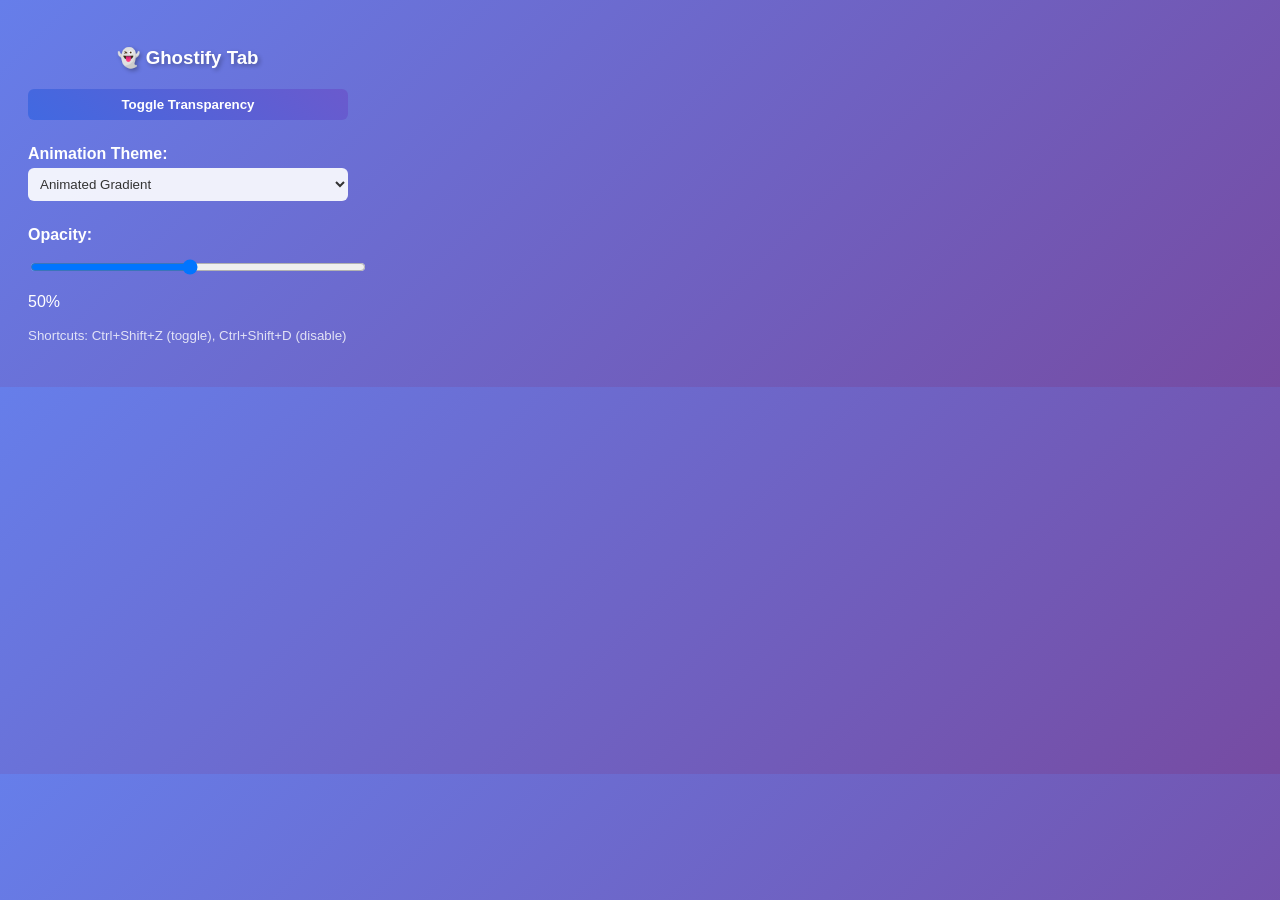
<file: public/popup.html>
<!DOCTYPE html>
<html>
<head>
  <meta charset="utf-8">
  <style>
    body {
      width: 320px;
      padding: 20px;
      font-family: Arial, sans-serif;
      background: linear-gradient(135deg, #667eea 0%, #764ba2 100%);
      color: white;
    }
    .control-group {
      margin-bottom: 15px;
    }
    label {
      display: block;
      margin-bottom: 5px;
      font-weight: bold;
    }
    input, button, select {
      width: 100%;
      padding: 8px;
      margin-bottom: 10px;
      border: none;
      border-radius: 6px;
    }
    button {
      background: linear-gradient(45deg, #4169E1, #6A5ACD);
      color: white;
      cursor: pointer;
      font-weight: bold;
      transition: transform 0.2s;
    }
    button:hover {
      transform: translateY(-2px);
      box-shadow: 0 4px 12px rgba(0,0,0,0.3);
    }
    select {
      background: rgba(255, 255, 255, 0.9);
      color: #333;
    }
    .color-picker {
      display: flex;
      gap: 10px;
      align-items: center;
    }
    input[type="color"] {
      width: 50px;
      height: 30px;
      border: none;
      border-radius: 4px;
      cursor: pointer;
    }
    input[type="range"] {
      background: rgba(255, 255, 255, 0.2);
    }
    input[type="text"] {
      background: rgba(255, 255, 255, 0.9);
      color: #333;
    }
    h3 {
      text-align: center;
      margin-bottom: 20px;
      text-shadow: 2px 2px 4px rgba(0,0,0,0.3);
    }
    small {
      opacity: 0.8;
    }
  </style>
</head>
<body>
  <h3>👻 Ghostify Tab</h3>
  
  <div class="control-group">
    <button id="toggleBtn">Toggle Transparency</button>
  </div>
  
  <div class="control-group">
    <label>Animation Theme:</label>
    <select id="themeSelect">
      <option value="gradient">Animated Gradient</option>
      <option value="ocean">Ocean Waves</option>
      <option value="sunset">Sunset Glow</option>
      <option value="forest">Forest Dreams</option>
      <option value="neon">Neon Pulse</option>
      <option value="custom">Custom Color</option>
    </select>
  </div>
  
  <div class="control-group">
    <label>Opacity:</label>
    <input type="range" id="opacitySlider" min="5" max="100" value="50" step="5">
    <span id="opacityValue">50%</span>
  </div>
  
  <div class="control-group" id="customColorGroup" style="display: none;">
    <label>Custom Color:</label>
    <div class="color-picker">
      <input type="color" id="colorPicker" value="#4169E1">
      <input type="text" id="colorInput" value="#4169E1" placeholder="#4169E1">
    </div>
  </div>
  
  <div class="control-group">
    <small>Shortcuts: Ctrl+Shift+Z (toggle), Ctrl+Shift+D (disable)</small>
  </div>

  <script src="popup.js"></script>
</body>
</html>
</file>
